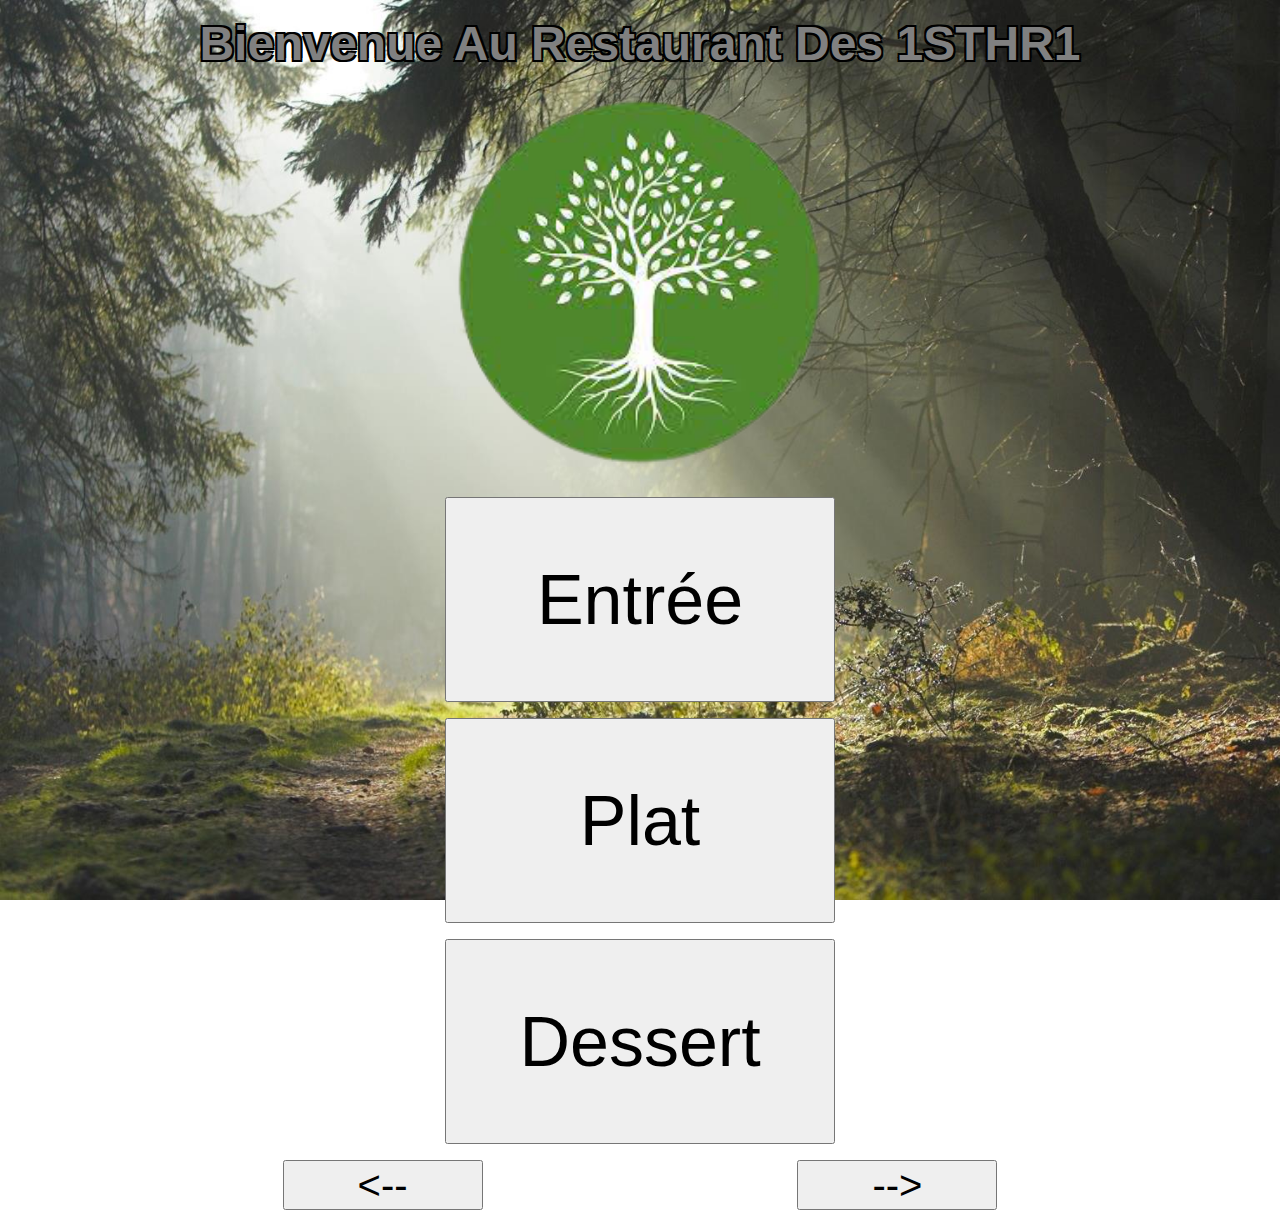
<file: index.html>
<!doctype html>
<html lang="fr">
<head>
  <meta charset="utf-8">
  <title>Carte Restaurant</title>
  <link rel="icon" type="image/png" href="favicon.png" />
  <link rel="stylesheet" type="text/css" href="style.css"/>
  
</head>

<style>
	body {
	  background-image: url('imagefond.jpg');
	  background-repeat: no-repeat;
	  background-attachment: fixed;
	  background-size: cover;
	}
	</style>

  <body>	

	<FONT face="arial"> 
   
	<center>
	<p ALIGN=CENTER class="bord titre"><FONT size=70px><b>Bienvenue Au Restaurant Des 1STHR1</b></FONT></p>
	<P ALIGN=CENTER> <img src="favicon.png" width="390" height="390" alt="image de fond 2"> </P>
	
	<P ALIGN=CENTER	class="blanc"> <input type="button" style="width:390px;height:205px;font-size:70px;text-align:center" 
		onclick="window.location.href = 'https://cocosg09.github.io/Carte_Restau/PageEntree.html';" value="Entrée"/> </P>
	
	<P ALIGN=CENTER class="blanc"> <input type="button" style="width:390px;height:205px;font-size:70px;text-align:center" 
		onclick="window.location.href = 'https://cocosg09.github.io/Carte_Restau/PagePlat.html';" value="Plat"/> </P>

	<P ALIGN=CENTER	class="blanc"> <input type="button" style="width:390px;height:205px;font-size:70px;text-align:center" 
		onclick="window.location.href = 'https://cocosg09.github.io/Carte_Restau/PageDessert.html';" value="Dessert"/> </P>
	
	
	<P ALIGN=CENTER class="blanc"> <input type="button" style="width:200px;height:50px;font-size:40px;text-align:cente" 
		onclick="window.location.href = 'https://cocosg09.github.io/Carte_Restau/PageDessert.html';" value="<--"/> 
	
		<FONT size="6pt">TTC et Service Inclus</FONT> 

		<input type="button" style="width:200px;height:50px;font-size:40px;text-align:center" 
		onclick="window.location.href = 'https://cocosg09.github.io/Carte_Restau/PageEntree';" value="-->"/> 
	</P>
	<p>

	</p>
	</center>
	</FONT>
	

  </body>
</file>
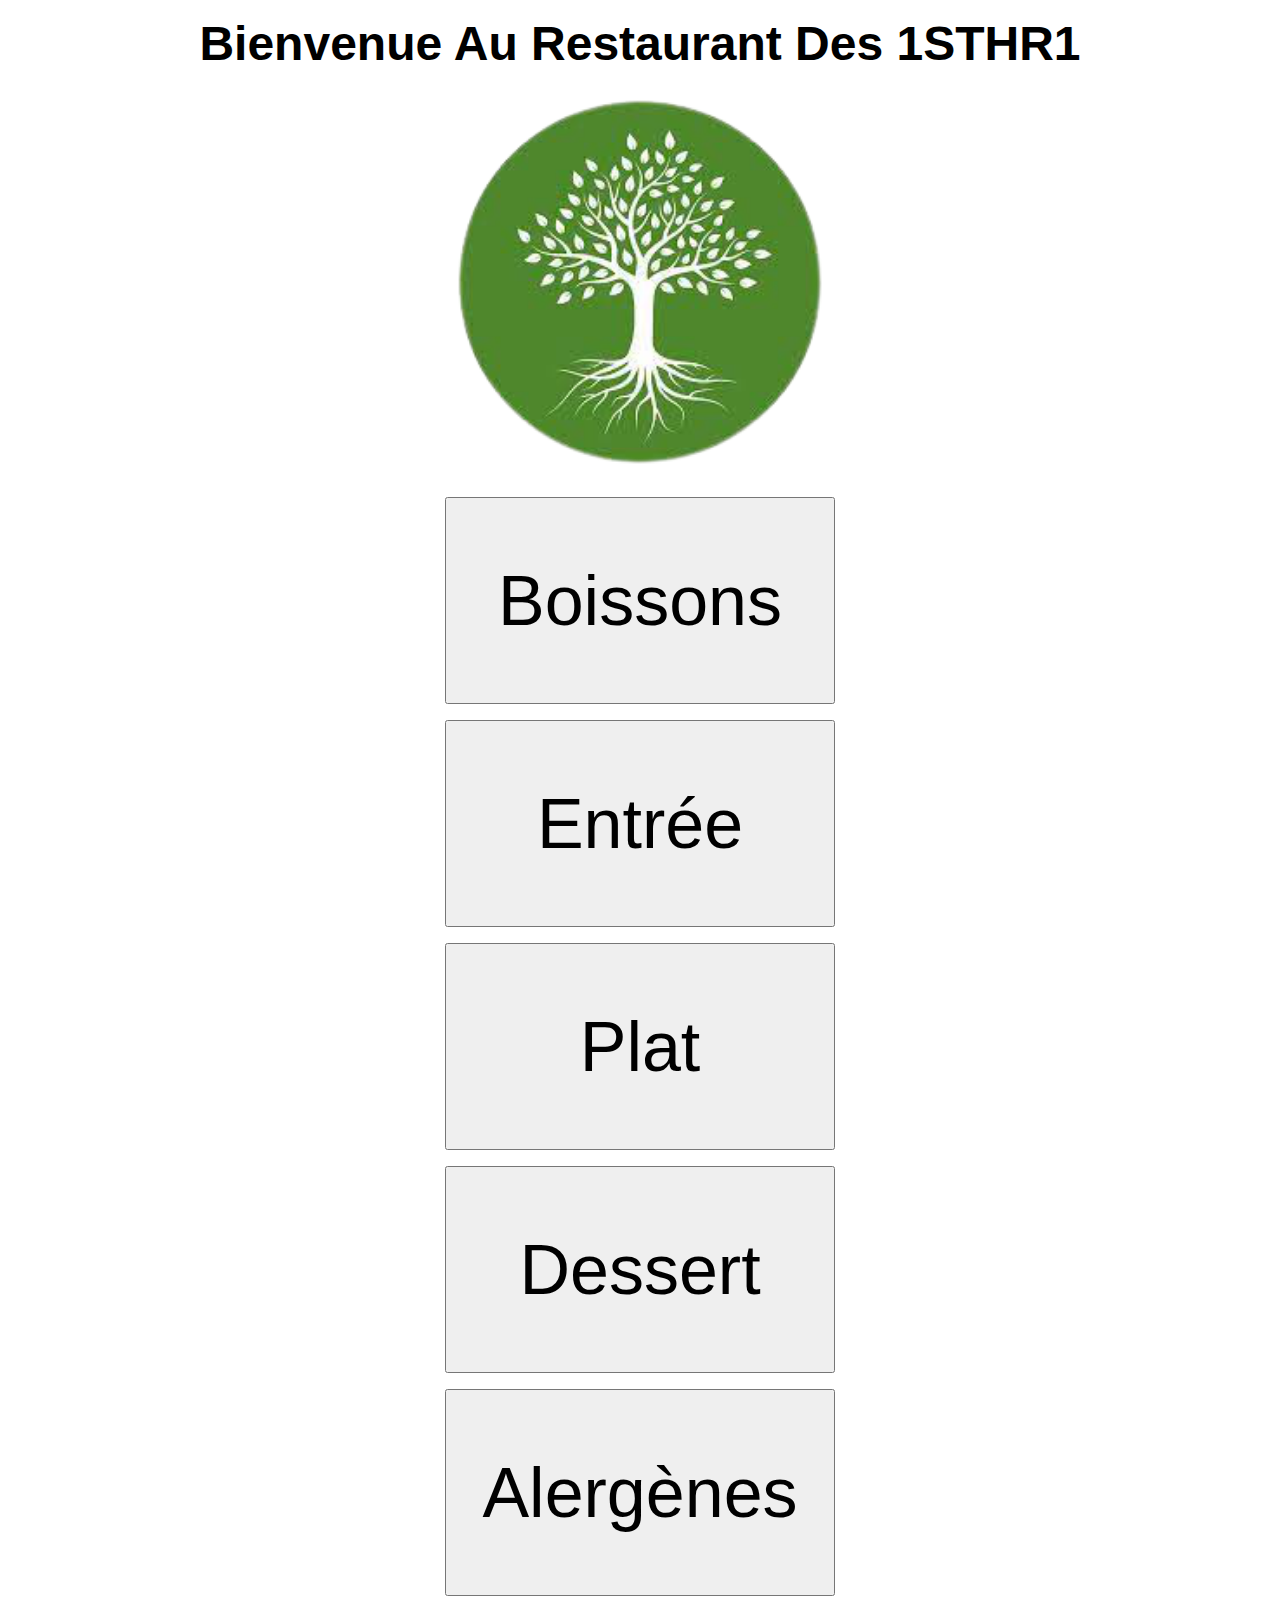
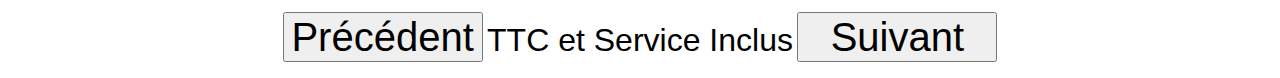
<file: Pageaccueil.html>
<!doctype html>
<html lang="fr">
<head>
  <meta charset="utf-8">
  <title>Carte Restaurant</title>
  <link rel="icon" type="image/png" href="favicon.png" />
  
</head>
  <body>
	
	<FONT face="arial"> 
   
	<center>
	<p><FONT size=70px><b>Bienvenue Au Restaurant Des 1STHR1</b></FONT></p>
	<P ALIGN=CENTER> <img src="favicon.png" width="390" height="390" alt="image de fond 2"> </P>

	<P ALIGN=CENTER	> <input type="button" style="width:390px;height:207px;font-size:70px;text-align:center" onclick="window.location.href = 'https://cocosg09.github.io/Carte_Restau/PageBoisson.html';" value="Boissons"/> </P>
	
	<P ALIGN=CENTER	> <input type="button" style="width:390px;height:207px;font-size:70px;text-align:center" onclick="window.location.href = 'https://cocosg09.github.io/Carte_Restau/PageEntree.html;" value="Entrée"/> </P>
	
	<P ALIGN=CENTER	> <input type="button" style="width:390px;height:207px;font-size:70px;text-align:center" onclick="window.location.href = 'https://cocosg09.github.io/Carte_Restau/PagePlat.html';" value="Plat"/> </P>

	<P ALIGN=CENTER	> <input type="button" style="width:390px;height:207px;font-size:70px;text-align:center" onclick="window.location.href = 'https://cocosg09.github.io/Carte_Restau/PageDessert.html';" value="Dessert"/> </P>
	
	<P ALIGN=CENTER	> <input type="button" style="width:390px;height:207px;font-size:70px;text-align:center;" onclick="window.location.href = 'https://cocosg09.github.io/Carte_Restau/PageAllergenes.html';" value="Alergènes"/> </P>
	
	<P ALIGN=CENTER> <input type="button" style="width:200px;height:50px;font-size:40px;text-align:cente" 
		onclick="window.location.href = 'https://cocosg09.github.io/Carte_Restau/PageAllergenes.html';" value="Précédent"/> 
	
		<FONT size="6pt">TTC et Service Inclus</FONT> 

		<input type="button" style="width:200px;height:50px;font-size:40px;text-align:center" 
		onclick="window.location.href = 'https://cocosg09.github.io/Carte_Restau/PageBoisson.html';" value="Suivant"/> 
	</P>
	<p>

	</p>
	</center>
	</FONT>
	

  </body>
</file>
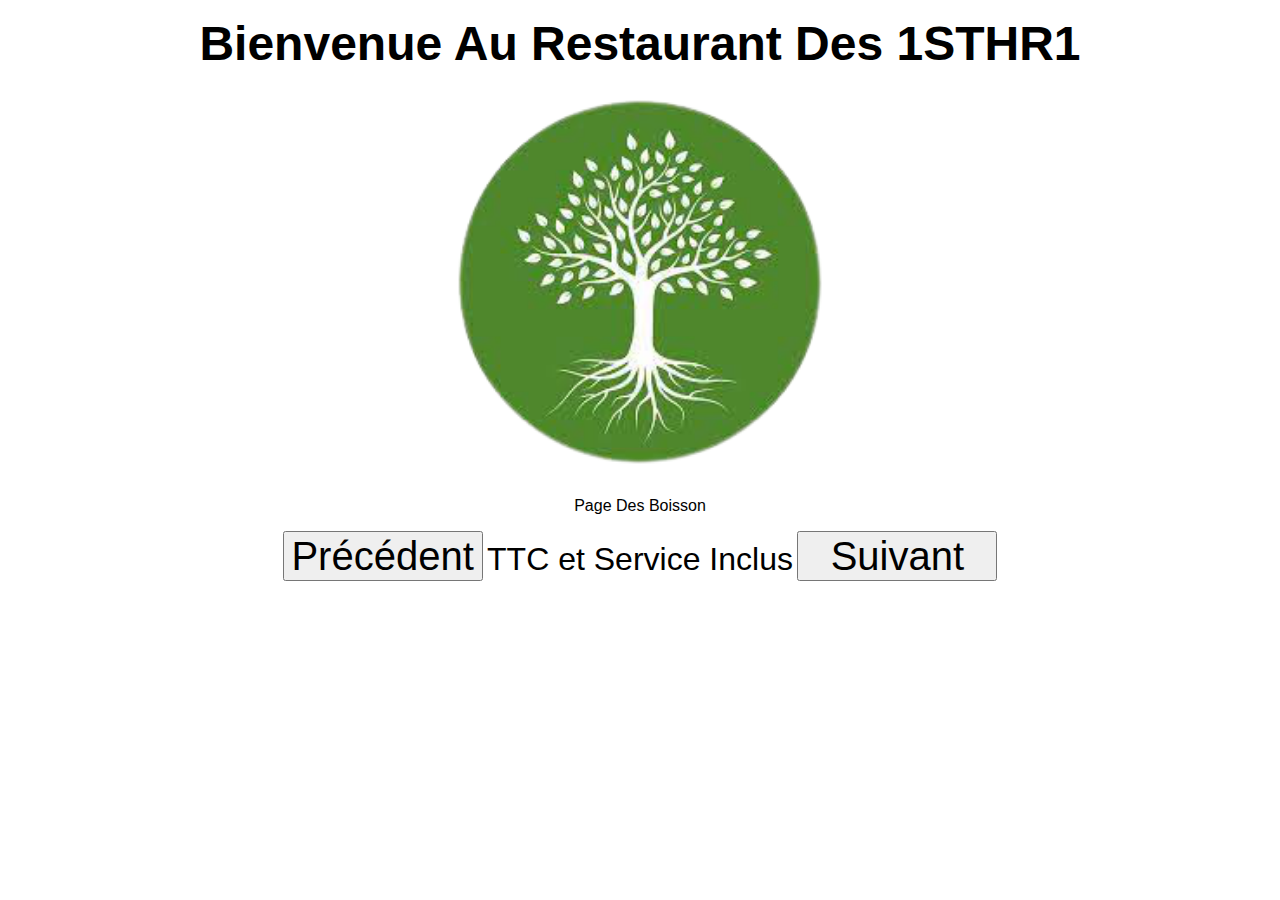
<file: PageBoisson.html>
<!doctype html>
<html lang="fr">
<head>
  <meta charset="utf-8">
  <title>Carte Restaurant</title>
  <link rel="icon" type="image/png" href="favicon.png" />
  
</head>
  <body>
	
	<FONT face="arial"> 
   
	<center>
	<p><FONT size=70px><b>Bienvenue Au Restaurant Des 1STHR1</b></FONT></p>
	<P ALIGN=CENTER> <img src="favicon.png" width="390" height="390" alt="image de fond 2"> </P>
	<P ALIGN=CENTER> Page Des Boisson</P>

	<P ALIGN=CENTER> <input type="button" style="width:200px;height:50px;font-size:40px;text-align:cente" 
		onclick="window.location.href = 'https://cocosg09.github.io/Carte_Restau/Pageaccueil.html';" value="Précédent"/> 
	
		<FONT size="6pt">TTC et Service Inclus</FONT> 

		<input type="button" style="width:200px;height:50px;font-size:40px;text-align:center" 
		onclick="window.location.href = 'https://cocosg09.github.io/Carte_Restau/PageEntree.html';" value="Suivant"/> 
	</P>
	<p>

	</p>
	</center>
	</FONT>
	

  </body>
</file>
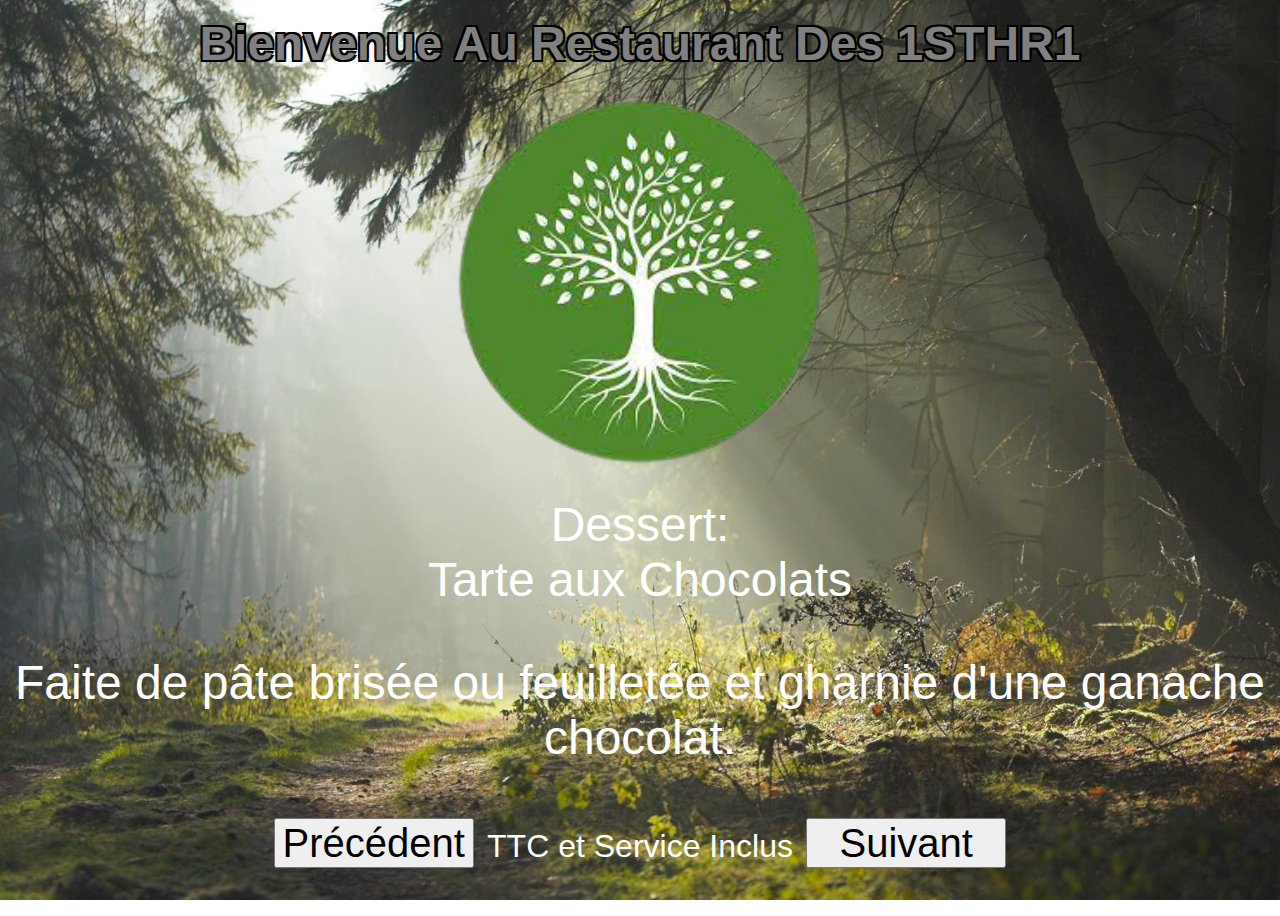
<file: PageDessert.html>
<!doctype html>
<html lang="fr">

<head>
	<meta charset="utf-8">
	<title>Carte Restaurant</title>
	<link rel="icon" type="image/png" href="favicon.png" />
	<link rel="stylesheet" type="text/css" href="style.css"/>
  
</head>

<style>
	body {
		background-image: url('imagefond.jpg');
		background-repeat: no-repeat;
		background-attachment: fixed;
		background-size: cover;
	}
	.bord{
		text-shadow: #000000 2px 2px, #000000 -2px 2px, #000000 -2px -2px, #000000 2px -2px;
	}
</style>

<body>

	<FONT face="arial">

		<center>
			
			<p ALIGN=CENTER class="bord titre"><FONT size=70px><b>Bienvenue Au Restaurant Des 1STHR1</b></FONT></p>
			
			<P ALIGN=CENTER> <img src="favicon.png" width="390" height="390" alt="image de fond 2"> </P>
			<FONT size="10pt>"
			<p class="blanc">
				Dessert: <br />
				Tarte aux Chocolats 
			</p>
			<p class="blanc">
				Faite de pâte brisée ou feuilletée et gharnie d'une ganache chocolat.
			</p>


			<P ALIGN=CENTER class="blanc"> <input type="button" style="width:200px;height:50px;font-size:40px;text-align:cente"
					onclick="window.location.href = 'https://cocosg09.github.io/Carte_Restau/PagePlat.html';"
					value="Précédent" />

				<FONT size="6pt">TTC et Service Inclus</FONT>

				<input type="button" style="width:200px;height:50px;font-size:40px;text-align:center"
					onclick="window.location.href = 'https://cocosg09.github.io/Carte_Restau/';"
					value="Suivant" />
			</P>
			<p>

			</p>
			</FONT>
		</center>
	</FONT>


</body>
</file>
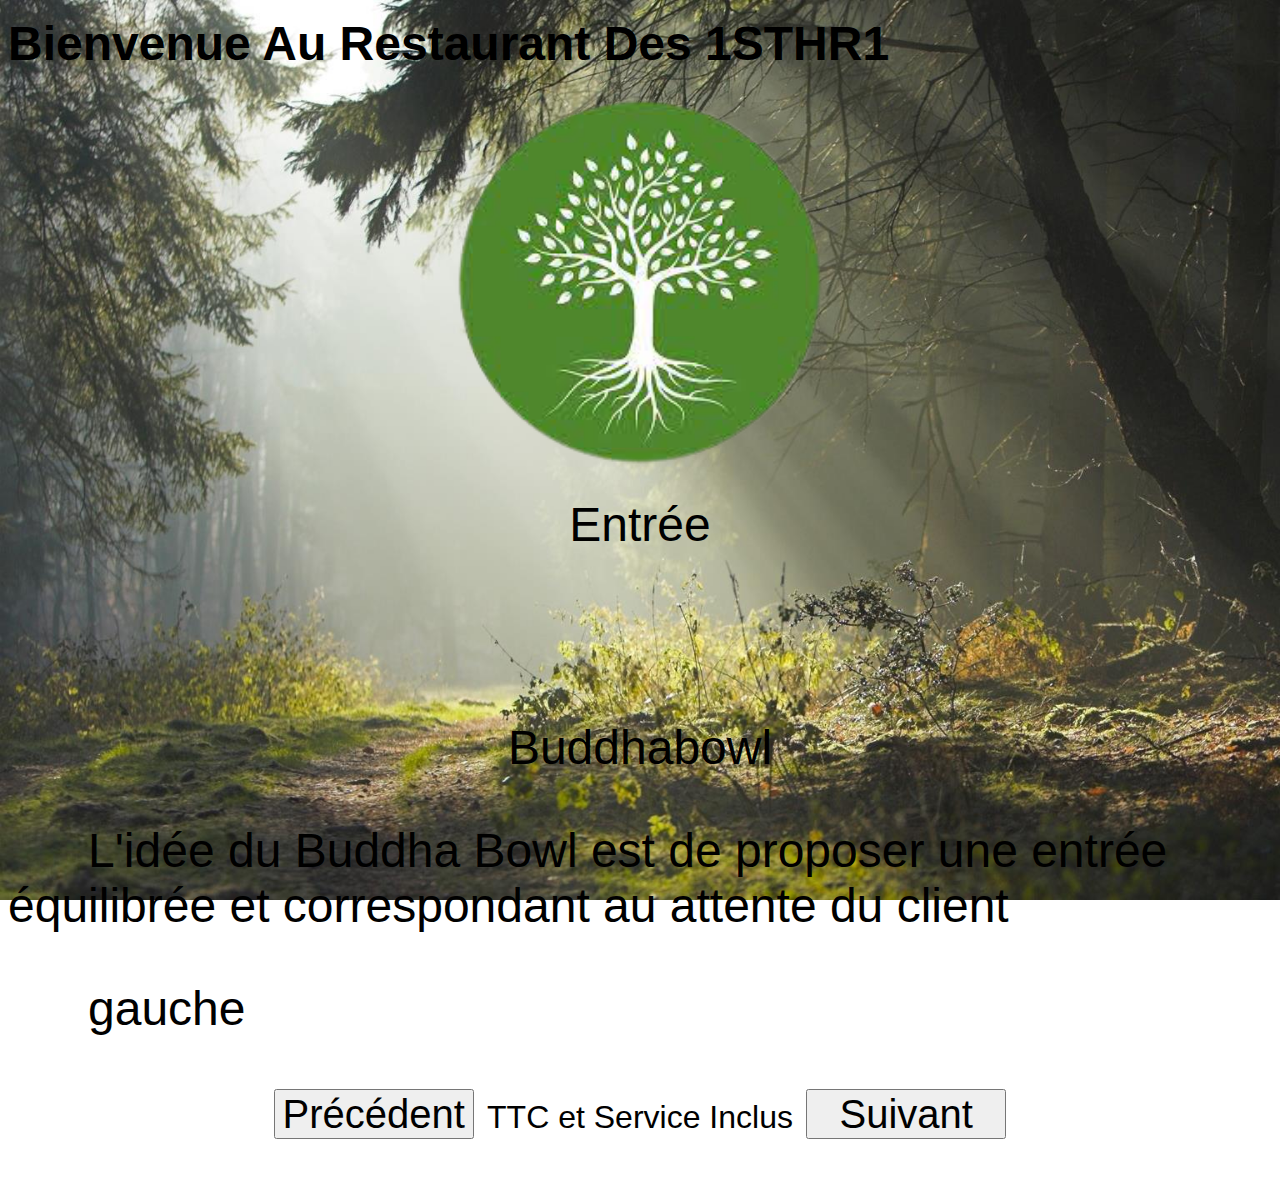
<file: PageEntree.html>
<!doctype html>
<html lang="fr">
<head>
  <meta charset="utf-8">
  <title>Carte Restaurant</title>
  <link rel="icon" type="image/png" href="favicon.png" />
  
</head>

<style>
	body {
	  background-image: url('imagefond.jpg');
	  background-repeat: no-repeat;
	  background-attachment: fixed;
	  background-size: cover;
	}

	.alinea { 
  		text-indent: 80px; 
	}

</style>

  <body>
	
	<FONT face="arial"> 
   
	
	<p><FONT size=70px><b>Bienvenue Au Restaurant Des 1STHR1</b></FONT></p>
	<P ALIGN=CENTER> <img src="favicon.png" width="390" height="390" alt="image de fond 2"> </P>

	</P>
	<P ALIGN=CENTER> 
		<FONT size="13pt">
			Entrée 
		</FONT> 
	</P>
	<p ALIGN=CENTER>
		<img src="trans.png" width="0" height="100" alt="Rien">
	</p>

	<FONT size="10pt">
	<p ALIGN=CENTER>
		Buddhabowl
	</p>
	<p class="alinea">
		L'idée du Buddha Bowl est de proposer une entrée 
		équilibrée et correspondant au attente du client
	</p>
	<p class="alinea">
 	gauche
	</p>

	<P ALIGN=CENTER> <input type="button" style="width:200px;height:50px;font-size:40px;text-align:cente" 
		onclick="window.location.href = 'https://cocosg09.github.io/Carte_Restau/PageBoisson.html';" value="Précédent"/> 
	
		<FONT size="6pt">TTC et Service Inclus</FONT> 

		<input type="button" style="width:200px;height:50px;font-size:40px;text-align:center" 
		onclick="window.location.href = 'https://cocosg09.github.io/Carte_Restau/PagePlat.html';" value="Suivant"/> 
	</P>
	<p>

	</p>
	
	</FONT>
	

  </body>
</file>
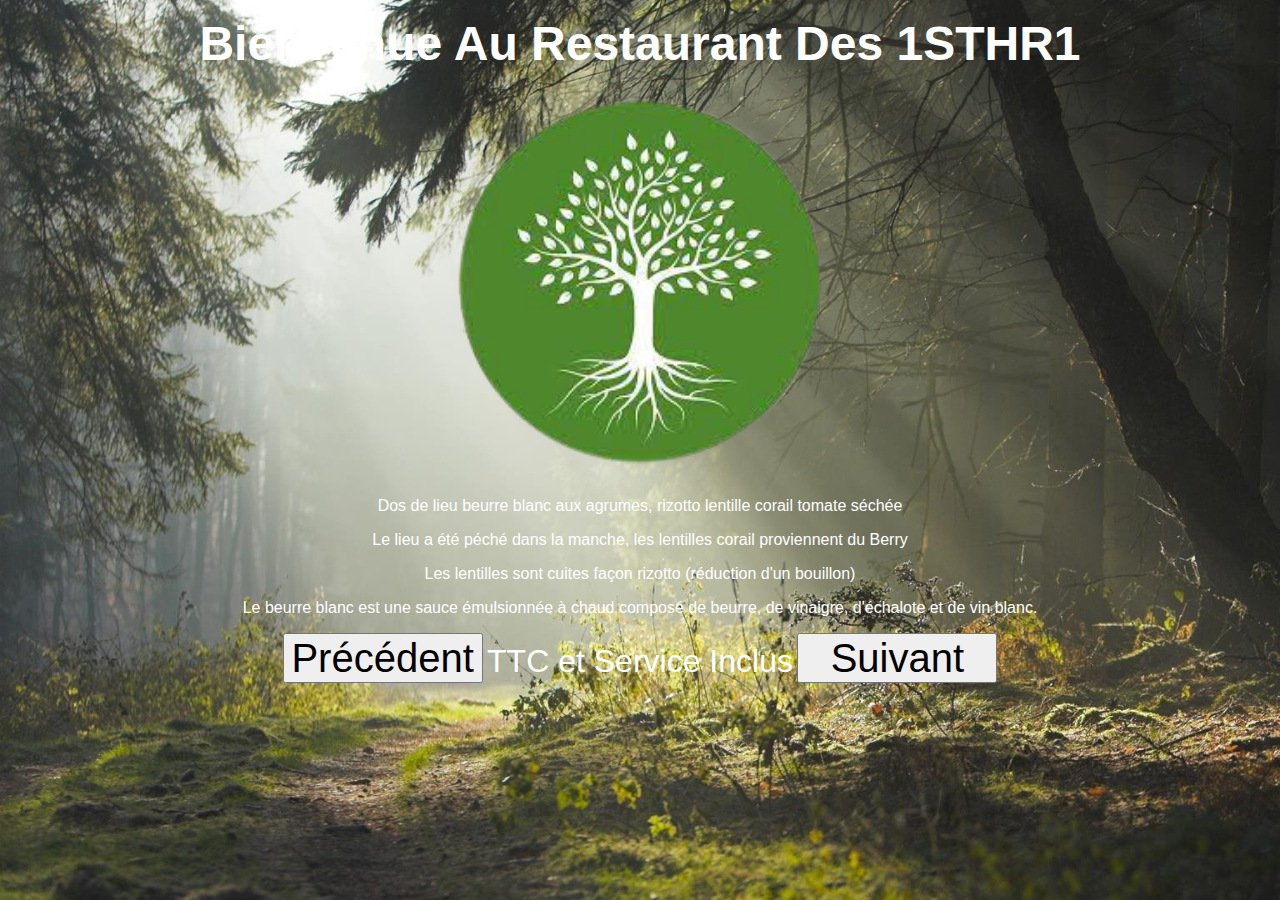
<file: PagePlat.html>
<!doctype html>
<html lang="fr">
<head>
  <meta charset="utf-8">
  <title>Carte Restaurant</title>
  <link rel="icon" type="image/png" href="favicon.png" />
  <link rel="stylesheet" type="text/css" href="style.css"/>
  
</head>

<style>
	body {
	  background-image: url('imagefond.jpg');
	  background-repeat: no-repeat;
	  background-attachment: fixed;
	  background-size: cover;
	}
	</style>
  
	<body>

	
		<FONT face="arial"> 
	
		<center>
		<p class="blanc"><FONT size=70px><b>Bienvenue Au Restaurant Des 1STHR1</b></FONT></p>
		<P ALIGN=CENTER> <img src="favicon.png" width="390" height="390" alt="image de fond 2"> </P>
		<p class="blanc">
			Dos de lieu beurre blanc aux agrumes, rizotto lentille corail tomate séchée
		</p>
		<p class="blanc">
			Le lieu a été péché dans la manche, les lentilles corail proviennent du Berry 
		</p>
		<p class="blanc">
			Les lentilles sont cuites façon rizotto (réduction d'un bouillon)
		</p>
		<p class="blanc">
			Le beurre blanc est une sauce émulsionnée à chaud composé de beurre, de vinaigre, d'échalote et de vin blanc.
		</p>

		<P ALIGN=CENTER class="blanc"> <input type="button" style="width:200px;height:50px;font-size:40px;text-align:cente" 
			onclick="window.location.href = 'https://cocosg09.github.io/Carte_Restau/PageEntree.html';" value="Précédent"/> 
		
			<FONT size="6pt">TTC et Service Inclus</FONT> 

			<input type="button" style="width:200px;height:50px;font-size:40px;text-align:center" 
			onclick="window.location.href = 'https://cocosg09.github.io/Carte_Restau/PageDessert.html';" value="Suivant"/> 
		</P>
		<p>

		</p>
		</center>
		</FONT>
	

 	 </body>
</file>
<file: style.css>
.fond{
    background-image: url('imagefond.jpg');
    background-repeat: no-repeat;
    background-attachment: fixed;
    background-size: cover;
}

.blanc{
    color:white
}

.titre{
    color:gray
}

.bord{
    text-shadow: #000000 2px 2px, #000000 -2px 2px, #000000 -2px -2px, #000000 2px -2px;
}
</file>
